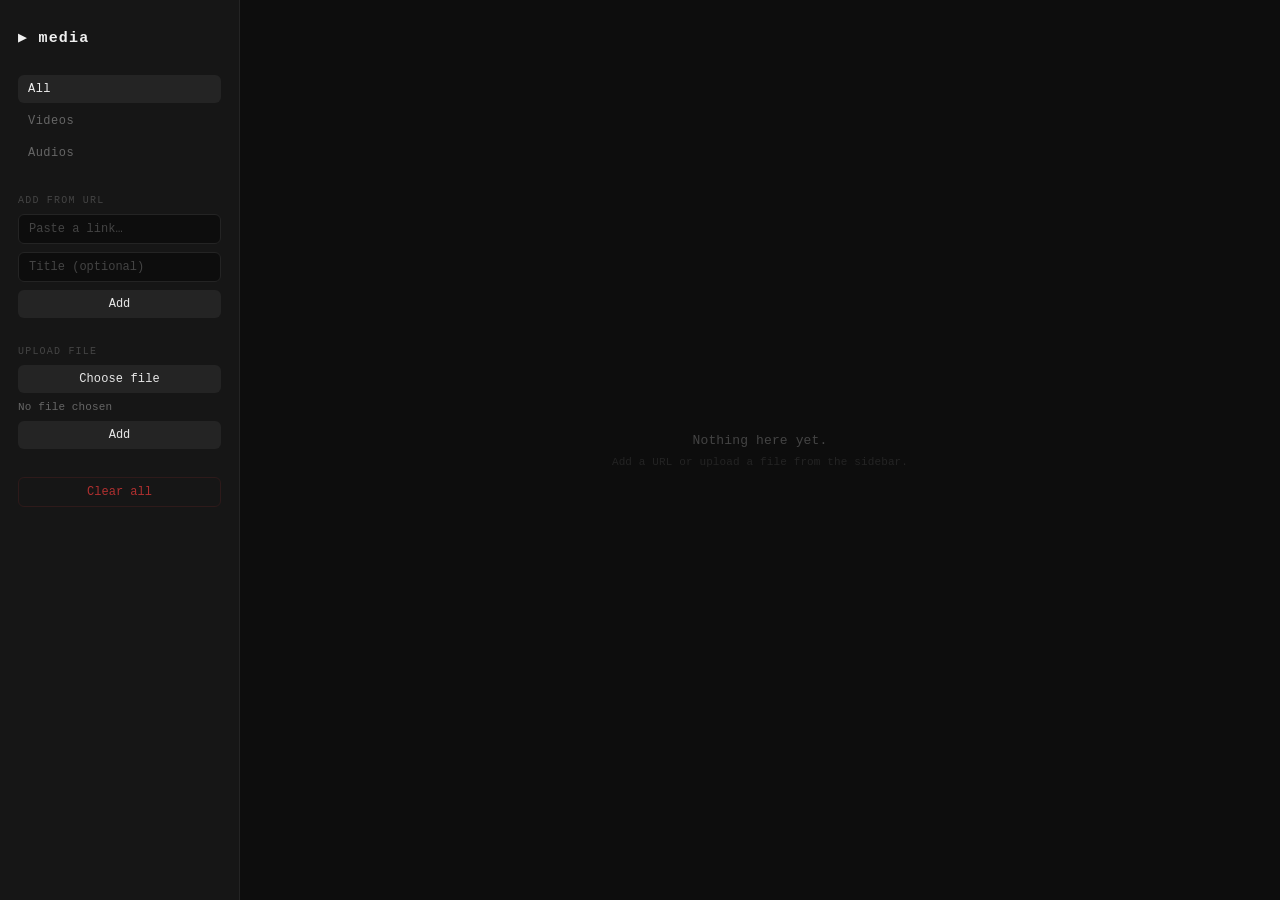
<file: index.html>
<!DOCTYPE html>
<html lang="en">
<head>
  <meta charset="UTF-8" />
  <meta name="viewport" content="width=device-width, initial-scale=1.0" />
  <title>Media</title>
  <link rel="stylesheet" href="style.css" />
</head>
<body>

  <!-- SIDEBAR -->
  <aside id="sidebar">
    <div class="logo">▶ media</div>

    <nav>
      <button class="nav-btn active" data-filter="all">All</button>
      <button class="nav-btn" data-filter="video">Videos</button>
      <button class="nav-btn" data-filter="audio">Audios</button>
    </nav>

    <div class="sidebar-section">
      <p class="section-label">Add from URL</p>
      <input id="urlInput" type="text" placeholder="Paste a link…" />
      <input id="titleInput" type="text" placeholder="Title (optional)" />
      <button id="addUrlBtn">Add</button>
    </div>

    <div class="sidebar-section">
      <p class="section-label">Upload file</p>
      <label class="upload-label" for="fileInput">Choose file</label>
      <input id="fileInput" type="file" accept="video/*,audio/*" hidden />
      <span id="fileName">No file chosen</span>
      <button id="addFileBtn">Add</button>
    </div>

    <div class="sidebar-section">
      <button id="clearBtn" class="danger-btn">Clear all</button>
    </div>
  </aside>

  <!-- MAIN AREA -->
  <main id="main">

    <!-- PLAYER -->
    <section id="playerSection" class="hidden">
      <div id="playerWrap">
        <video id="videoPlayer" controls></video>
        <audio id="audioPlayer" controls></audio>
      </div>
      <div id="nowPlaying">
        <span id="nowTitle"></span>
        <button id="closePlayer">✕</button>
      </div>
    </section>

    <!-- GRID -->
    <section id="gridSection">
      <div id="grid"></div>
      <div id="empty">
        <p>Nothing here yet.</p>
        <p class="sub">Add a URL or upload a file from the sidebar.</p>
      </div>
    </section>

  </main>

  <script src="app.js"></script>
</body>
</html>
</file>
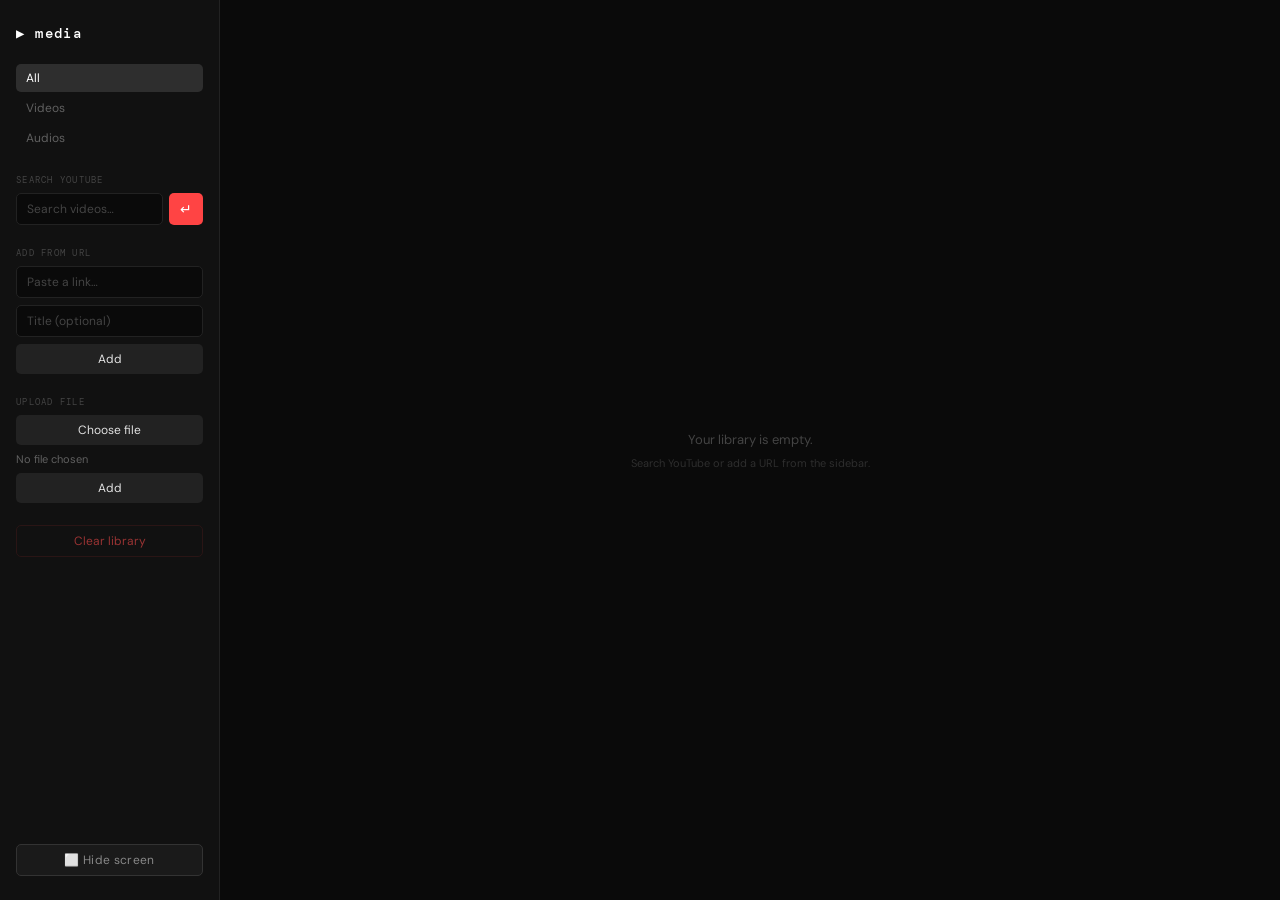
<file: Whitelist_Final/index.html>
<!DOCTYPE html>
<html lang="en">
<head>
  <meta charset="UTF-8" />
  <meta name="viewport" content="width=device-width, initial-scale=1.0" />
  <title>Media</title>
  <link rel="preconnect" href="https://fonts.googleapis.com">
  <link rel="preconnect" href="https://fonts.gstatic.com" crossorigin>
  <link href="https://fonts.googleapis.com/css2?family=DM+Mono:ital,wght@0,300;0,400;0,500;1,300&family=DM+Sans:wght@300;400;500&display=swap" rel="stylesheet">
  <link rel="stylesheet" href="style.css" />
</head>
<body>

  <!-- SIDEBAR -->
  <aside id="sidebar">
    <div class="logo">▶ media</div>

    <nav>
      <button class="nav-btn active" data-filter="all">All</button>
      <button class="nav-btn" data-filter="video">Videos</button>
      <button class="nav-btn" data-filter="audio">Audios</button>
    </nav>

    <!-- YOUTUBE SEARCH -->
    <div class="sidebar-section">
      <p class="section-label">Search YouTube</p>
      <div class="search-row">
        <input id="searchInput" type="text" placeholder="Search videos…" />
        <button id="searchBtn" title="Search">↵</button>
      </div>
    </div>

    <!-- ADD FROM URL -->
    <div class="sidebar-section">
      <p class="section-label">Add from URL</p>
      <input id="urlInput" type="text" placeholder="Paste a link…" />
      <input id="titleInput" type="text" placeholder="Title (optional)" />
      <button id="addUrlBtn">Add</button>
    </div>

    <!-- UPLOAD FILE -->
    <div class="sidebar-section">
      <p class="section-label">Upload file</p>
      <label class="upload-label" for="fileInput">Choose file</label>
      <input id="fileInput" type="file" accept="video/*,audio/*" hidden />
      <span id="fileName">No file chosen</span>
      <button id="addFileBtn">Add</button>
    </div>

    <div class="sidebar-section">
      <button id="clearBtn" class="danger-btn">Clear library</button>
    </div>
  </aside>

  <!-- MAIN AREA -->
  <main id="main">

    <!-- PLAYER -->
    <section id="playerSection" class="hidden">
      <div id="playerWrap">
        <video id="videoPlayer" controls></video>
        <audio id="audioPlayer" controls></audio>
      </div>
      <div id="nowPlaying">
        <span id="nowTitle"></span>
        <button id="closePlayer">✕</button>
      </div>
    </section>

    <!-- SEARCH RESULTS PANEL -->
    <section id="searchPanel" class="hidden">
      <div id="searchHeader">
        <span id="searchLabel"></span>
        <button id="closeSearch">✕ Close results</button>
      </div>
      <div id="searchGrid"></div>
      <div id="searchLoading" class="hidden">Searching…</div>
      <div id="searchEmpty" class="hidden">No results found.</div>
      <div id="searchPagination">
        <button id="prevPageBtn" class="hidden">← Prev</button>
        <button id="nextPageBtn" class="hidden">Next →</button>
      </div>
    </section>

    <!-- LIBRARY GRID -->
    <section id="gridSection">
      <div id="grid"></div>
      <div id="empty">
        <p>Your library is empty.</p>
        <p class="sub">Search YouTube or add a URL from the sidebar.</p>
      </div>
    </section>

  </main>

  <script src="app.js"></script>
</body>
</html>
</file>
<file: style.css>
/* ── Reset & base ────────────────────────────── */
*, *::before, *::after { box-sizing: border-box; margin: 0; padding: 0; }

:root {
  --bg:        #0d0d0d;
  --surface:   #161616;
  --border:    #242424;
  --muted:     #444;
  --text:      #e8e8e8;
  --sub:       #666;
  --accent:    #f0f0f0;
  --danger:    #b03030;
  --radius:    6px;
  --sidebar-w: 240px;
  --font:      'DM Mono', 'Courier New', monospace;
}

html, body {
  height: 100%;
  background: var(--bg);
  color: var(--text);
  font-family: var(--font);
  font-size: 13px;
  letter-spacing: 0.01em;
}

/* ── Layout ─────────────────────────────────── */
body {
  display: flex;
  overflow: hidden;
  height: 100vh;
}

/* ── Sidebar ─────────────────────────────────── */
#sidebar {
  width: var(--sidebar-w);
  min-width: var(--sidebar-w);
  background: var(--surface);
  border-right: 1px solid var(--border);
  display: flex;
  flex-direction: column;
  gap: 28px;
  padding: 28px 18px;
  overflow-y: auto;
}

.logo {
  font-size: 15px;
  font-weight: 600;
  letter-spacing: 0.08em;
  color: var(--accent);
  text-transform: lowercase;
}

nav {
  display: flex;
  flex-direction: column;
  gap: 4px;
}

.nav-btn {
  background: none;
  border: none;
  color: var(--sub);
  text-align: left;
  padding: 7px 10px;
  border-radius: var(--radius);
  cursor: pointer;
  font-family: var(--font);
  font-size: 12px;
  letter-spacing: 0.04em;
  transition: background 0.15s, color 0.15s;
}
.nav-btn:hover { background: var(--border); color: var(--text); }
.nav-btn.active { background: var(--border); color: var(--accent); }

.sidebar-section {
  display: flex;
  flex-direction: column;
  gap: 8px;
}

.section-label {
  font-size: 10px;
  text-transform: uppercase;
  letter-spacing: 0.12em;
  color: var(--muted);
}

input[type="text"] {
  background: var(--bg);
  border: 1px solid var(--border);
  border-radius: var(--radius);
  color: var(--text);
  font-family: var(--font);
  font-size: 12px;
  padding: 7px 10px;
  width: 100%;
  outline: none;
  transition: border-color 0.15s;
}
input[type="text"]::placeholder { color: var(--muted); }
input[type="text"]:focus { border-color: var(--muted); }

button:not(.nav-btn) {
  background: var(--border);
  border: none;
  border-radius: var(--radius);
  color: var(--text);
  cursor: pointer;
  font-family: var(--font);
  font-size: 12px;
  padding: 7px 12px;
  transition: background 0.15s;
  width: 100%;
}
button:not(.nav-btn):hover { background: #2e2e2e; }

.upload-label {
  display: block;
  background: var(--border);
  border-radius: var(--radius);
  color: var(--text);
  cursor: pointer;
  font-size: 12px;
  padding: 7px 12px;
  text-align: center;
  transition: background 0.15s;
}
.upload-label:hover { background: #2e2e2e; }

#fileName {
  color: var(--sub);
  font-size: 11px;
  white-space: nowrap;
  overflow: hidden;
  text-overflow: ellipsis;
}

.danger-btn {
  background: none !important;
  border: 1px solid #2e1a1a !important;
  color: var(--danger) !important;
}
.danger-btn:hover { background: #1a0d0d !important; }

/* ── Main ────────────────────────────────────── */
#main {
  flex: 1;
  display: flex;
  flex-direction: column;
  overflow: hidden;
}

/* ── Player ──────────────────────────────────── */
#playerSection {
  background: #000;
  border-bottom: 1px solid var(--border);
  display: flex;
  flex-direction: column;
}
#playerSection.hidden { display: none; }

#playerWrap {
  width: 100%;
  display: flex;
  justify-content: center;
  background: #000;
}

#videoPlayer {
  max-height: 52vh;
  width: 100%;
  display: block;
}
#videoPlayer.hidden { display: none; }

#audioPlayer {
  width: 100%;
  margin: 28px 0;
  accent-color: var(--accent);
}
#audioPlayer.hidden { display: none; }

#nowPlaying {
  display: flex;
  align-items: center;
  justify-content: space-between;
  padding: 10px 18px;
  border-top: 1px solid var(--border);
  background: var(--surface);
}

#nowTitle {
  font-size: 12px;
  color: var(--sub);
  white-space: nowrap;
  overflow: hidden;
  text-overflow: ellipsis;
}

#closePlayer {
  background: none !important;
  border: none !important;
  color: var(--muted) !important;
  width: auto !important;
  padding: 4px 8px !important;
  font-size: 14px;
  cursor: pointer;
}
#closePlayer:hover { color: var(--text) !important; }

/* ── Grid ────────────────────────────────────── */
#gridSection {
  flex: 1;
  overflow-y: auto;
  padding: 28px;
}

#grid {
  display: grid;
  grid-template-columns: repeat(auto-fill, minmax(180px, 1fr));
  gap: 14px;
}

/* ── Card ────────────────────────────────────── */
.card {
  background: var(--surface);
  border: 1px solid var(--border);
  border-radius: var(--radius);
  cursor: pointer;
  overflow: hidden;
  transition: border-color 0.15s, transform 0.15s;
  position: relative;
}
.card:hover { border-color: var(--muted); transform: translateY(-2px); }

.card-thumb {
  width: 100%;
  aspect-ratio: 16/9;
  background: var(--bg);
  display: flex;
  align-items: center;
  justify-content: center;
  font-size: 28px;
  color: var(--border);
  position: relative;
  overflow: hidden;
}
.card-thumb img {
  width: 100%;
  height: 100%;
  object-fit: cover;
  display: block;
}

.card-badge {
  position: absolute;
  top: 7px;
  left: 7px;
  background: rgba(0,0,0,0.75);
  color: var(--sub);
  font-size: 9px;
  letter-spacing: 0.1em;
  text-transform: uppercase;
  padding: 2px 6px;
  border-radius: 3px;
}

.card-info {
  padding: 10px 12px;
}
.card-title {
  font-size: 12px;
  color: var(--text);
  white-space: nowrap;
  overflow: hidden;
  text-overflow: ellipsis;
}

.card-del {
  position: absolute;
  top: 6px;
  right: 6px;
  background: rgba(0,0,0,0.65) !important;
  border: none !important;
  color: var(--muted) !important;
  width: 22px !important;
  height: 22px !important;
  padding: 0 !important;
  font-size: 13px;
  border-radius: 50% !important;
  display: flex;
  align-items: center;
  justify-content: center;
  opacity: 0;
  transition: opacity 0.15s;
}
.card:hover .card-del { opacity: 1; }
.card-del:hover { color: #ff6b6b !important; }

/* ── Empty state ─────────────────────────────── */
#empty {
  display: flex;
  flex-direction: column;
  align-items: center;
  justify-content: center;
  height: 100%;
  gap: 8px;
  color: var(--muted);
}
#empty.hidden { display: none; }
#empty p { font-size: 13px; }
#empty .sub { font-size: 11px; color: var(--border); }

/* ── Scrollbar ───────────────────────────────── */
::-webkit-scrollbar { width: 4px; }
::-webkit-scrollbar-track { background: transparent; }
::-webkit-scrollbar-thumb { background: var(--border); border-radius: 2px; }
</file>
<file: Whitelist_Final/style.css>
/* ── Reset ───────────────────────────────────────────────── */
*, *::before, *::after { box-sizing: border-box; margin: 0; padding: 0; }

:root {
  --bg:        #0a0a0a;
  --surface:   #111111;
  --surface2:  #181818;
  --border:    #222222;
  --border2:   #2e2e2e;
  --muted:     #444444;
  --text:      #e2e2e2;
  --sub:       #606060;
  --accent:    #ffffff;
  --yt:        #ff4444;
  --danger:    #993333;
  --radius:    5px;
  --sidebar-w: 220px;
  --mono:      'DM Mono', 'Courier New', monospace;
  --sans:      'DM Sans', system-ui, sans-serif;
}

html, body {
  height: 100%;
  background: var(--bg);
  color: var(--text);
  font-family: var(--sans);
  font-size: 13px;
}

body { display: flex; overflow: hidden; height: 100vh; }

/* ── Sidebar ─────────────────────────────────────────────── */
#sidebar {
  width: var(--sidebar-w);
  min-width: var(--sidebar-w);
  background: var(--surface);
  border-right: 1px solid var(--border);
  display: flex;
  flex-direction: column;
  gap: 22px;
  padding: 24px 16px;
  overflow-y: auto;
}

.logo {
  font-family: var(--mono);
  font-size: 14px;
  font-weight: 500;
  letter-spacing: 0.1em;
  color: var(--accent);
}

nav { display: flex; flex-direction: column; gap: 2px; }

.nav-btn {
  background: none;
  border: none;
  color: var(--sub);
  text-align: left;
  padding: 6px 10px;
  border-radius: var(--radius);
  cursor: pointer;
  font-family: var(--sans);
  font-size: 12px;
  transition: background 0.12s, color 0.12s;
}
.nav-btn:hover  { background: var(--border); color: var(--text); }
.nav-btn.active { background: var(--border2); color: var(--accent); }

.sidebar-section { display: flex; flex-direction: column; gap: 7px; }

.section-label {
  font-family: var(--mono);
  font-size: 9px;
  text-transform: uppercase;
  letter-spacing: 0.14em;
  color: var(--muted);
}

input[type="text"],
input[type="password"] {
  background: var(--bg);
  border: 1px solid var(--border);
  border-radius: var(--radius);
  color: var(--text);
  font-family: var(--sans);
  font-size: 12px;
  padding: 7px 10px;
  width: 100%;
  outline: none;
  transition: border-color 0.12s;
}
input[type="text"]::placeholder,
input[type="password"]::placeholder { color: var(--muted); }
input[type="text"]:focus,
input[type="password"]:focus { border-color: var(--border2); }

/* search row */
.search-row { display: flex; gap: 6px; }
.search-row input { flex: 1; }
.search-row button {
  background: var(--yt) !important;
  border: none !important;
  border-radius: var(--radius) !important;
  color: #fff !important;
  cursor: pointer;
  font-size: 14px;
  width: 34px !important;
  padding: 0 !important;
  flex-shrink: 0;
  transition: opacity 0.12s !important;
}
.search-row button:hover { opacity: 0.85 !important; }

/* generic sidebar buttons */
button:not(.nav-btn):not(.search-row button):not(.card-del):not(#closePlayer):not(#closeSearch):not(#prevPageBtn):not(#nextPageBtn) {
  background: var(--border);
  border: none;
  border-radius: var(--radius);
  color: var(--text);
  cursor: pointer;
  font-family: var(--sans);
  font-size: 12px;
  padding: 7px 12px;
  transition: background 0.12s;
  width: 100%;
}
button:not(.nav-btn):not(.search-row button):not(.card-del):not(#closePlayer):not(#closeSearch):not(#prevPageBtn):not(#nextPageBtn):hover {
  background: var(--border2);
}

.upload-label {
  display: block;
  background: var(--border);
  border-radius: var(--radius);
  color: var(--text);
  cursor: pointer;
  font-size: 12px;
  padding: 7px 12px;
  text-align: center;
  transition: background 0.12s;
}
.upload-label:hover { background: var(--border2); }

#fileName { color: var(--sub); font-size: 11px; white-space: nowrap; overflow: hidden; text-overflow: ellipsis; }

.danger-btn {
  background: none !important;
  border: 1px solid #2a1515 !important;
  color: var(--danger) !important;
}
.danger-btn:hover { background: #180a0a !important; }

#apiKeyStatus { font-size: 11px; color: var(--sub); min-height: 14px; }
#apiKeyStatus.ok  { color: #4caf50; }
#apiKeyStatus.err { color: var(--yt); }

/* ── Main ────────────────────────────────────────────────── */
#main { flex: 1; display: flex; flex-direction: column; overflow: hidden; }

/* ── Player ──────────────────────────────────────────────── */
#playerSection {
  background: #000;
  border-bottom: 1px solid var(--border);
  display: flex;
  flex-direction: column;
}
#playerSection.hidden { display: none; }

#playerWrap { width: 100%; background: #000; display: flex; justify-content: center; }

#videoPlayer { max-height: 50vh; width: 100%; display: block; }
#videoPlayer.hidden { display: none; }

#audioPlayer { width: 100%; margin: 28px 0; }
#audioPlayer.hidden { display: none; }

#ytFrame { width: 100%; min-height: 300px; max-height: 50vh; border: none; display: block; }

#nowPlaying {
  display: flex;
  align-items: center;
  justify-content: space-between;
  padding: 9px 16px;
  border-top: 1px solid var(--border);
  background: var(--surface);
}
#nowTitle { font-size: 12px; color: var(--sub); white-space: nowrap; overflow: hidden; text-overflow: ellipsis; }

#closePlayer {
  background: none !important;
  border: none !important;
  color: var(--muted) !important;
  width: auto !important;
  padding: 4px 8px !important;
  font-size: 13px;
  cursor: pointer;
}
#closePlayer:hover { color: var(--text) !important; }

/* ── Search Panel ────────────────────────────────────────── */
#searchPanel {
  border-bottom: 1px solid var(--border);
  background: var(--surface2);
  display: flex;
  flex-direction: column;
  max-height: 46vh;
}
#searchPanel.hidden { display: none; }

#searchHeader {
  display: flex;
  align-items: center;
  justify-content: space-between;
  padding: 10px 16px;
  border-bottom: 1px solid var(--border);
  flex-shrink: 0;
}
#searchLabel { font-size: 11px; color: var(--sub); font-family: var(--mono); }

#closeSearch {
  background: none !important;
  border: none !important;
  color: var(--muted) !important;
  width: auto !important;
  padding: 4px 8px !important;
  font-size: 11px;
  cursor: pointer;
  font-family: var(--mono);
}
#closeSearch:hover { color: var(--text) !important; }

#searchGrid {
  display: grid;
  grid-template-columns: repeat(auto-fill, minmax(160px, 1fr));
  gap: 10px;
  padding: 12px 16px;
  overflow-y: auto;
  flex: 1;
}

#searchLoading, #searchEmpty {
  padding: 20px 16px;
  color: var(--sub);
  font-size: 12px;
  font-family: var(--mono);
}
#searchLoading.hidden, #searchEmpty.hidden { display: none; }

#searchPagination {
  display: flex;
  gap: 8px;
  padding: 10px 16px;
  border-top: 1px solid var(--border);
  flex-shrink: 0;
}

#prevPageBtn, #nextPageBtn {
  background: var(--border) !important;
  border: none !important;
  border-radius: var(--radius) !important;
  color: var(--text) !important;
  cursor: pointer;
  font-size: 11px;
  font-family: var(--mono) !important;
  padding: 5px 12px !important;
  width: auto !important;
  transition: background 0.12s !important;
}
#prevPageBtn:hover, #nextPageBtn:hover { background: var(--border2) !important; }
#prevPageBtn.hidden, #nextPageBtn.hidden { display: none !important; }

/* search result card */
.result-card {
  background: var(--surface);
  border: 1px solid var(--border);
  border-radius: var(--radius);
  overflow: hidden;
  cursor: pointer;
  transition: border-color 0.12s, transform 0.12s;
  position: relative;
}
.result-card:hover { border-color: var(--yt); transform: translateY(-2px); }

.result-thumb {
  width: 100%;
  aspect-ratio: 16/9;
  object-fit: cover;
  display: block;
  background: var(--bg);
}
.result-info { padding: 7px 9px; }
.result-title {
  font-size: 11px;
  color: var(--text);
  white-space: nowrap;
  overflow: hidden;
  text-overflow: ellipsis;
}
.result-channel { font-size: 10px; color: var(--sub); margin-top: 2px; }

.result-add {
  position: absolute;
  top: 5px;
  right: 5px;
  background: rgba(0,0,0,0.75) !important;
  border: none !important;
  border-radius: 50% !important;
  color: #fff !important;
  width: 24px !important;
  height: 24px !important;
  padding: 0 !important;
  font-size: 14px;
  display: flex;
  align-items: center;
  justify-content: center;
  opacity: 0;
  transition: opacity 0.12s !important;
  cursor: pointer;
}
.result-card:hover .result-add { opacity: 1; }
.result-add:hover { background: var(--yt) !important; }

/* ── Library Grid ────────────────────────────────────────── */
#gridSection { flex: 1; overflow-y: auto; padding: 20px; }

#grid {
  display: grid;
  grid-template-columns: repeat(auto-fill, minmax(170px, 1fr));
  gap: 12px;
}

/* ── Library Card ────────────────────────────────────────── */
.card {
  background: var(--surface);
  border: 1px solid var(--border);
  border-radius: var(--radius);
  cursor: pointer;
  overflow: hidden;
  transition: border-color 0.12s, transform 0.12s;
  position: relative;
}
.card:hover { border-color: var(--border2); transform: translateY(-2px); }

.card-thumb {
  width: 100%;
  aspect-ratio: 16/9;
  background: var(--bg);
  display: flex;
  align-items: center;
  justify-content: center;
  font-size: 24px;
  color: var(--border2);
  overflow: hidden;
}
.card-thumb img { width: 100%; height: 100%; object-fit: cover; display: block; }

.card-badge {
  position: absolute;
  top: 6px;
  left: 6px;
  background: rgba(0,0,0,0.8);
  color: var(--sub);
  font-size: 8px;
  font-family: var(--mono);
  letter-spacing: 0.1em;
  text-transform: uppercase;
  padding: 2px 5px;
  border-radius: 3px;
}

.card-info { padding: 9px 10px; }
.card-title { font-size: 11px; color: var(--text); white-space: nowrap; overflow: hidden; text-overflow: ellipsis; }
.card-channel { font-size: 10px; color: var(--sub); margin-top: 2px; }

.card-del {
  position: absolute;
  top: 5px;
  right: 5px;
  background: rgba(0,0,0,0.75) !important;
  border: none !important;
  color: var(--muted) !important;
  width: 22px !important;
  height: 22px !important;
  padding: 0 !important;
  font-size: 12px;
  border-radius: 50% !important;
  display: flex;
  align-items: center;
  justify-content: center;
  opacity: 0;
  transition: opacity 0.12s !important;
  cursor: pointer;
}
.card:hover .card-del { opacity: 1; }
.card-del:hover { color: var(--yt) !important; }

/* ── Empty ───────────────────────────────────────────────── */
#empty {
  display: flex;
  flex-direction: column;
  align-items: center;
  justify-content: center;
  height: 100%;
  gap: 8px;
  color: var(--muted);
}
#empty.hidden { display: none; }
#empty p { font-size: 13px; }
#empty .sub { font-size: 11px; color: var(--border2); }

/* ── Scrollbar ───────────────────────────────────────────── */
::-webkit-scrollbar { width: 3px; }
::-webkit-scrollbar-track { background: transparent; }
::-webkit-scrollbar-thumb { background: var(--border); border-radius: 2px; }
</file>
